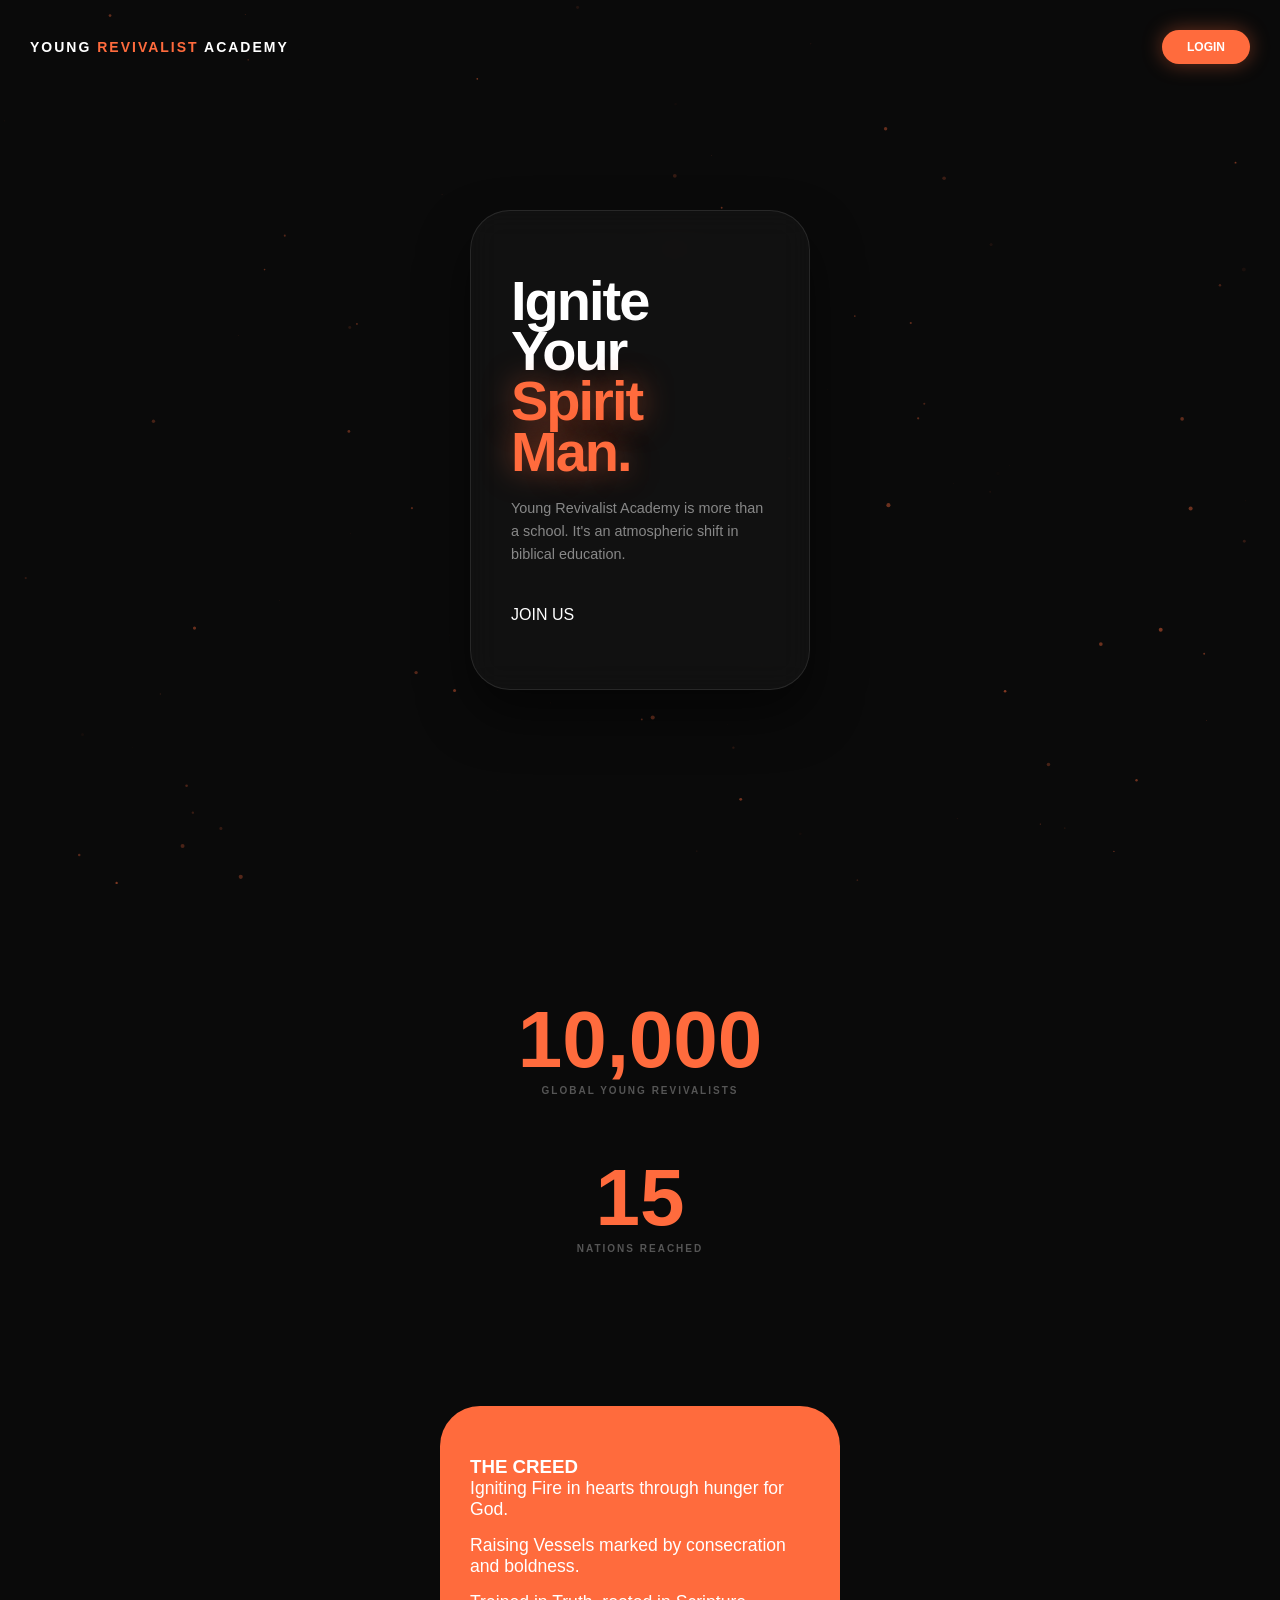
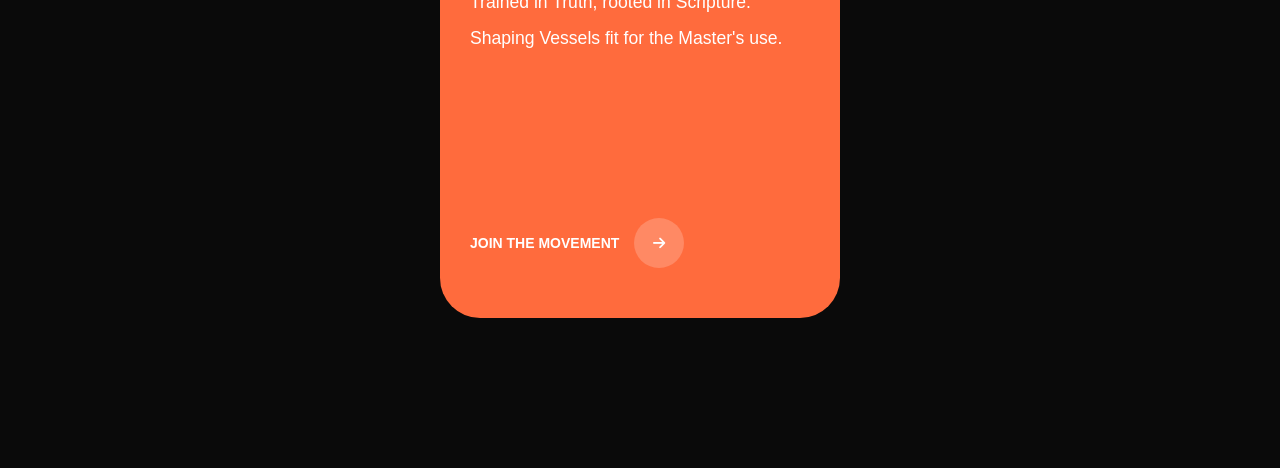
<file: index.html>
<!DOCTYPE html>
<html lang="en">
<head>
    <meta charset="UTF-8">
    <meta name="viewport" content="width=device-width, initial-scale=1.0, maximum-scale=1.0, user-scalable=no">
    <title>Young Revivalist Academy | Ignite</title>
    
    <!-- Stylesheets -->
    <link rel="stylesheet" href="index.css">
    <link rel="stylesheet" href="https://cdnjs.cloudflare.com/ajax/libs/font-awesome/6.0.0/css/all.min.css">

    <!-- 🌟 PREMIUM FAVICON ARCHITECTURE -->
    <link rel="shortcut icon" href="favicon.ico" type="image/x-icon">
    <link rel="icon" href="favicon.png" type="image/png" sizes="192x192">
    <link rel="apple-touch-icon" href="favicon.png">
</head>
<body>
    <canvas id="particleCanvas"></canvas>

    <div class="main-wrapper">
        <header>
            <div class="logo">YOUNG <span>REVIVALIST</span> ACADEMY</div>
            <a href="login.html" class="login-pill">Login</a>
        </header>

        <section class="hero-3d">
            <div class="orb-container">
                <div class="glass-orb">
                    <div class="orb-content">
                        <div class="dot-accent"></div>
                        <h1>Ignite<br>Your<br><span class="orange-glow">Spirit Man.</span></h1>
                        <p>Young Revivalist Academy is more than a school. It's an atmospheric shift in biblical education.</p>
                        <div class="scroll-indicator">
                            <span>JOIN US</span>
                            <div class="arrow-down"></div>
                        </div>
                    </div>
                </div>
            </div>
        </section>

        <section class="stats-layer">
            <div class="stat-box">
                <h2 class="counter" data-target="10000">10,000</h2>
                <label>GLOBAL YOUNG REVIVALISTS</label>
            </div>
            <div class="stat-box">
                <h2 class="counter" data-target="15">15</h2>
                <label>NATIONS REACHED</label>
            </div>
        </section>

        <section class="creed-section">
            <div class="creed-card">
                <h3>THE CREED</h3>
                <ul id="creed-list">
                    <li>Igniting Fire in hearts through hunger for God.</li>
                    <li>Raising Vessels marked by consecration and boldness.</li>
                    <li>Trained in Truth, rooted in Scripture.</li>
                    <li>Shaping Vessels fit for the Master's use.</li>
                    <li>Transforming Nations with the light of the gospel</li>
                    <li>Reviving the people</li>
                    <li>We are Young Revivalists.</li>
                </ul>
                <a href="signin.html" class="cta-arrow">
                    <span>JOIN THE MOVEMENT</span>
                    <i class="fas fa-arrow-right"></i>
                </a>
            </div>
        </section>
    </div>

    <script src="index.js"></script>
</body>
</html>
</file>
<file: index.css>
:root {
    --primary-orange: #ff6b3d;
    --bg-dark: #0a0a0a;
}

* { margin: 0; padding: 0; box-sizing: border-box; font-family: 'Inter', sans-serif; }

body {
    background-color: var(--bg-dark);
    color: white;
    overflow-x: hidden;
    height: 100%;
}

#particleCanvas {
    position: fixed;
    top: 0;
    left: 0;
    width: 100%;
    height: 100%;
    z-index: 0;
    pointer-events: none;
}

.main-wrapper {
    position: relative;
    z-index: 1;
    perspective: 1000px; /* Essential for 3D */
}

header {
    padding: 30px;
    display: flex;
    justify-content: space-between;
    align-items: center;
    position: fixed;
    width: 100%;
    top: 0;
    z-index: 10;
}

.logo { font-weight: 900; font-size: 14px; letter-spacing: 2px; }
.logo span { color: var(--primary-orange); }

.login-pill {
    background: var(--primary-orange);
    color: white;
    padding: 10px 25px;
    border-radius: 50px;
    text-decoration: none;
    font-size: 12px;
    font-weight: 700;
    text-transform: uppercase;
    box-shadow: 0 0 20px rgba(255, 107, 61, 0.4);
}

/* 3D Hero Section */
.hero-3d {
    height: 100vh;
    display: flex;
    justify-content: center;
    align-items: center;
}

.orb-container {
    transform-style: preserve-3d;
    transition: transform 0.1s ease-out;
}

.glass-orb {
    width: 340px;
    height: 480px;
    background: rgba(255, 255, 255, 0.03);
    backdrop-filter: blur(15px);
    -webkit-backdrop-filter: blur(15px);
    border: 1px solid rgba(255, 255, 255, 0.1);
    border-radius: 40px;
    display: flex;
    flex-direction: column;
    justify-content: center;
    padding: 40px;
    box-shadow: 0 25px 50px rgba(0,0,0,0.5);
}

h1 { font-size: 3.5rem; line-height: 0.9; margin-bottom: 20px; letter-spacing: -2px; }
.orange-glow { color: var(--primary-orange); text-shadow: 0 0 30px rgba(255, 107, 61, 0.5); }

.hero-3d p {
    color: #888;
    font-size: 0.9rem;
    line-height: 1.6;
    margin-bottom: 40px;
}

/* Stats Section */
.stats-layer {
    padding: 100px 20px;
    display: flex;
    flex-direction: column;
    align-items: center;
    gap: 60px;
}

.stat-box { text-align: center; }
.stat-box h2 { font-size: 5rem; font-weight: 900; color: var(--primary-orange); line-height: 1; }
.stat-box label { font-size: 10px; letter-spacing: 2px; color: #555; font-weight: 800; }

/* Creed Section */
.creed-section { padding: 50px 20px 150px; }
.creed-card {
    background: var(--primary-orange);
    padding: 50px 30px;
    border-radius: 40px;
    max-width: 400px;
    margin: 0 auto;
}

#creed-list li {
    list-style: none;
    margin-bottom: 15px;
    font-size: 1.1rem;
    font-weight: 500;
    opacity: 0;
    transform: translateY(20px);
    transition: all 0.6s ease;
}

#creed-list li.show { opacity: 1; transform: translateY(0); }

.cta-arrow {
    display: flex;
    align-items: center;
    gap: 15px;
    margin-top: 40px;
    text-decoration: none;
    color: white;
    font-weight: 900;
    font-size: 14px;
}

.cta-arrow i {
    width: 50px;
    height: 50px;
    background: rgba(255,255,255,0.2);
    border-radius: 50%;
    display: flex;
    justify-content: center;
    align-items: center;
}
</file>
